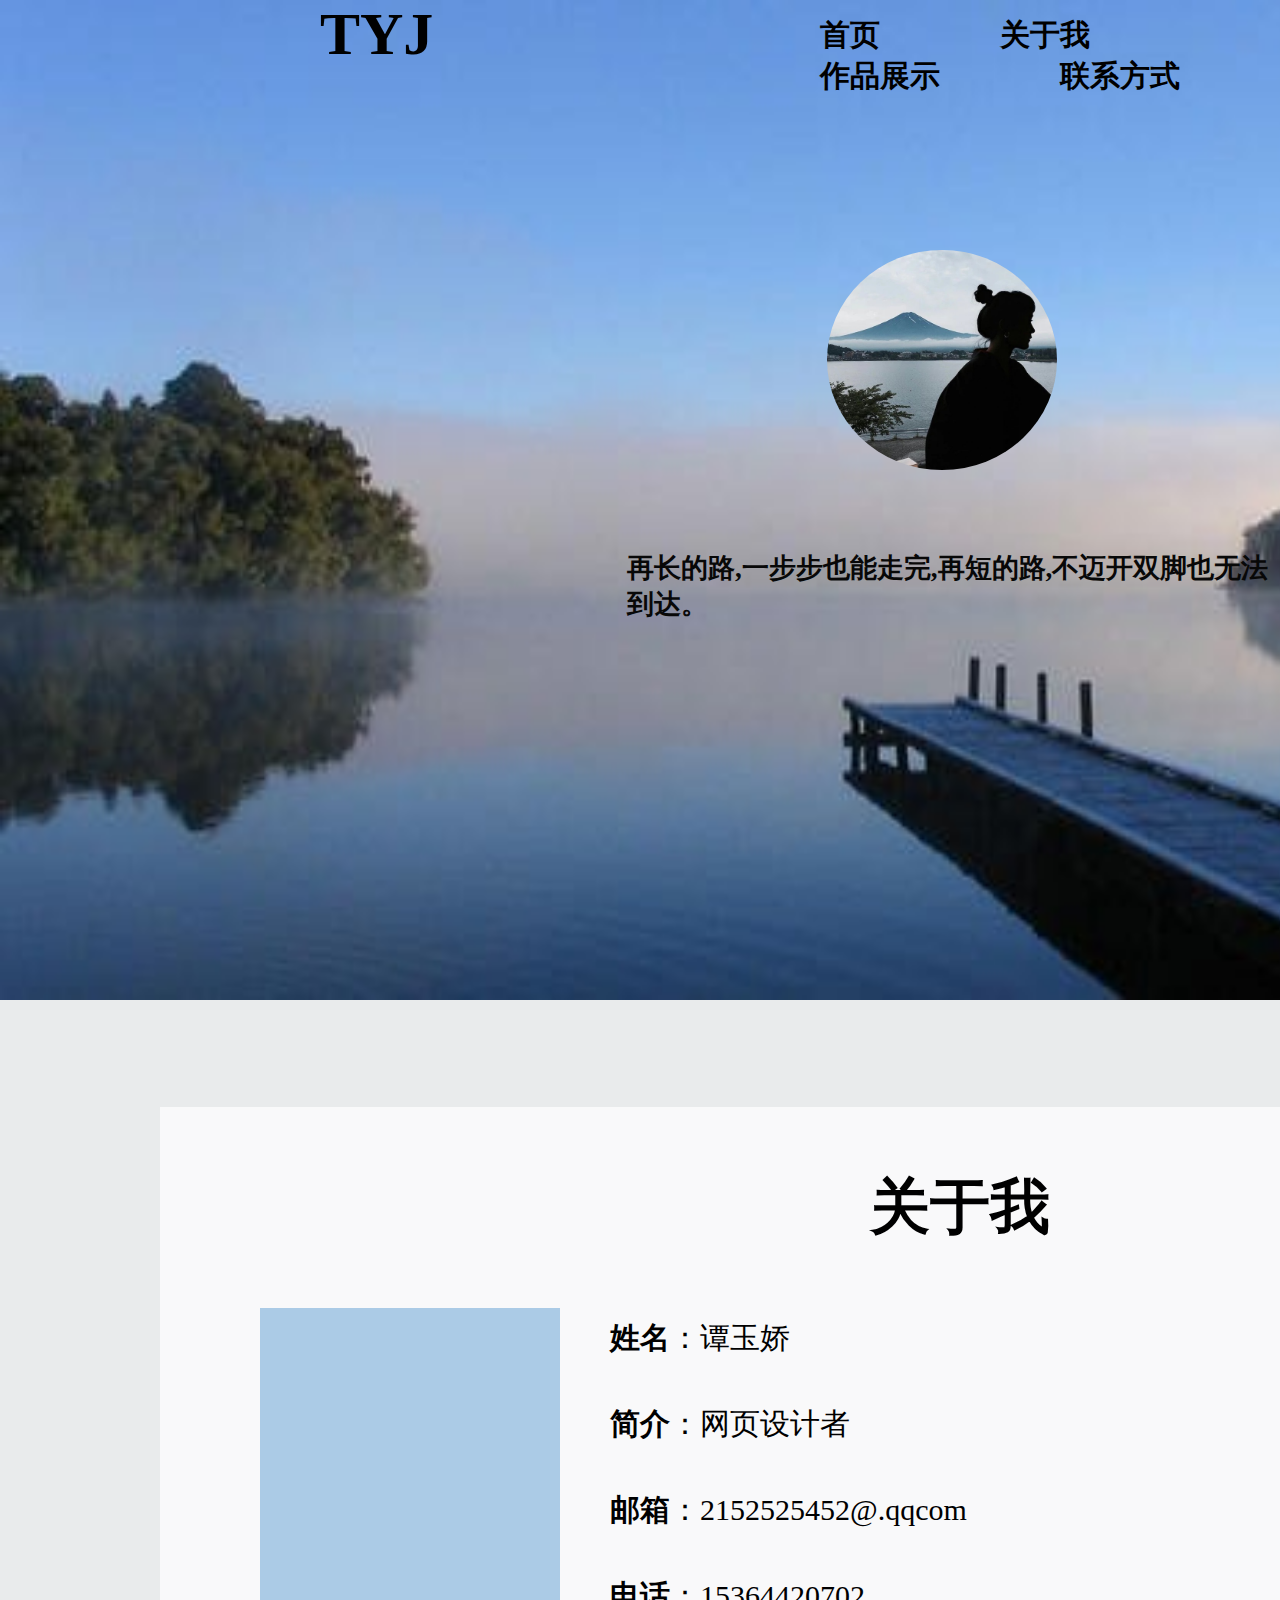
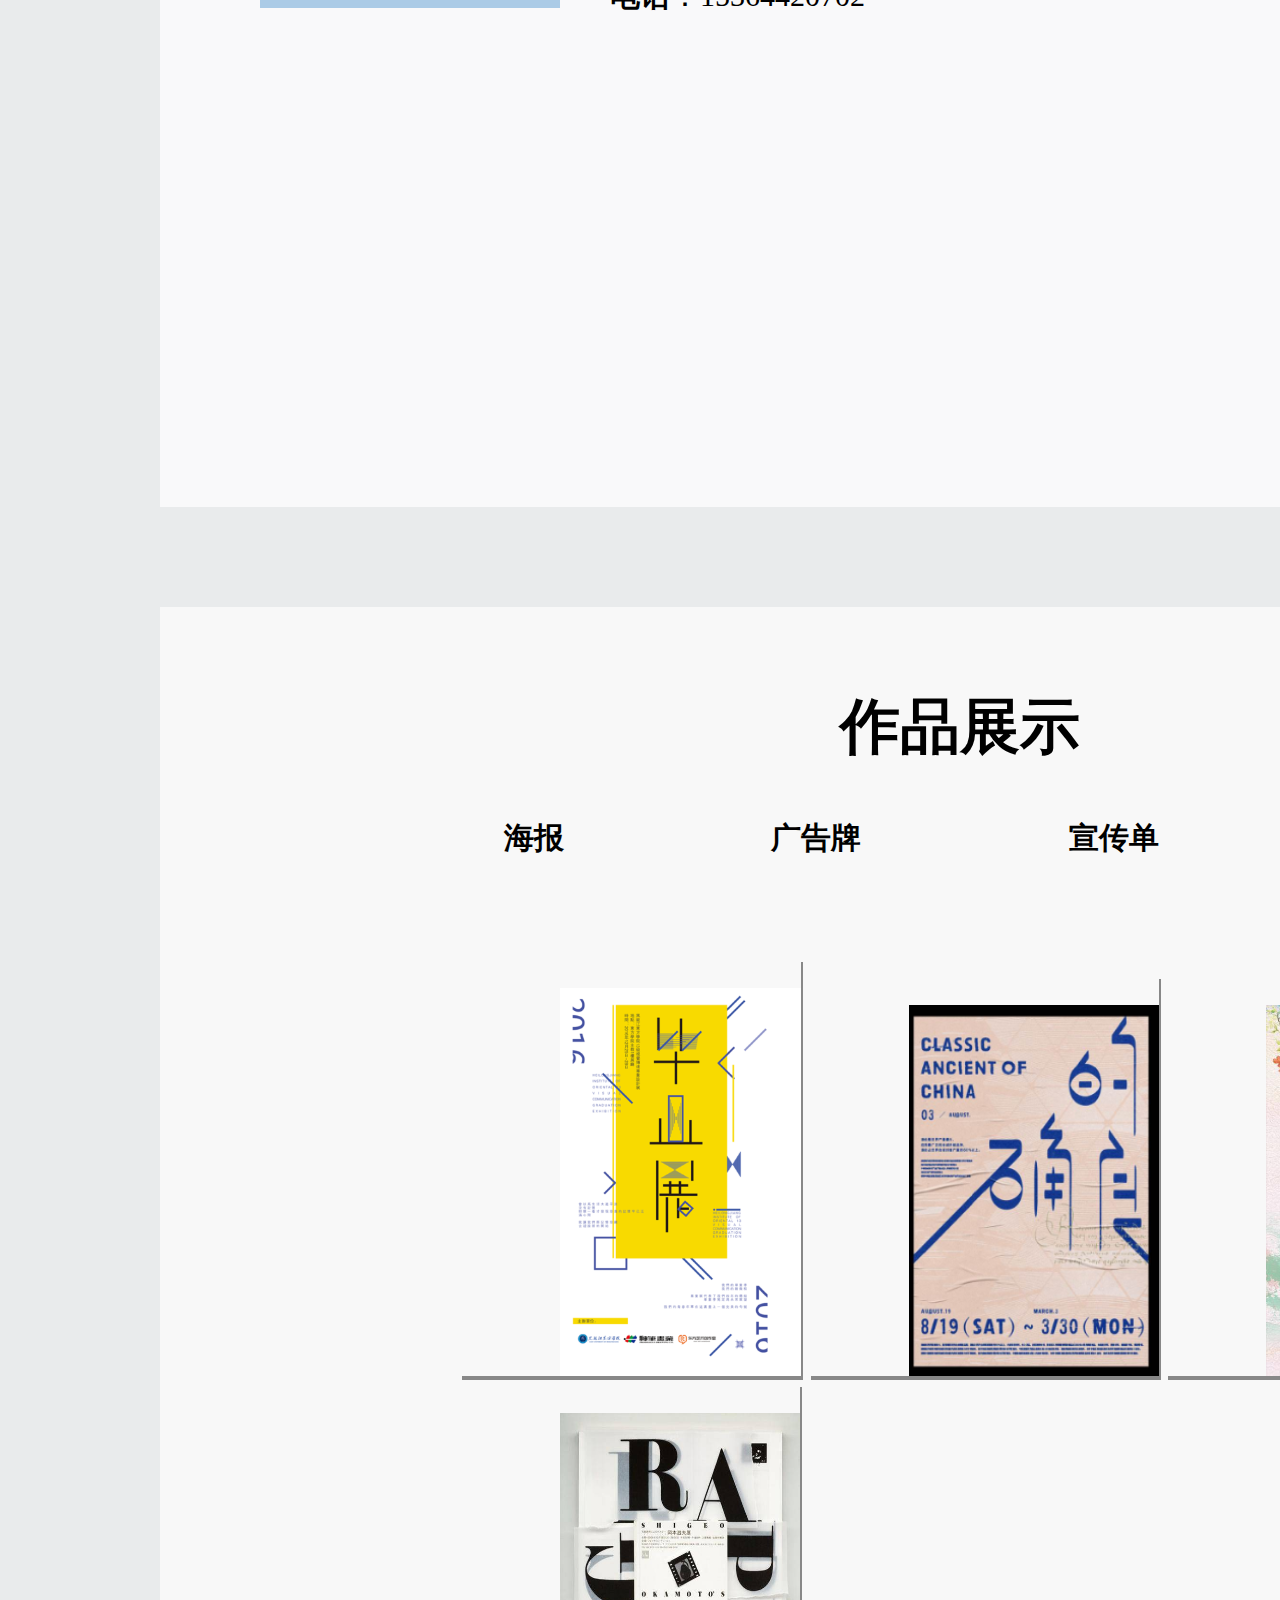
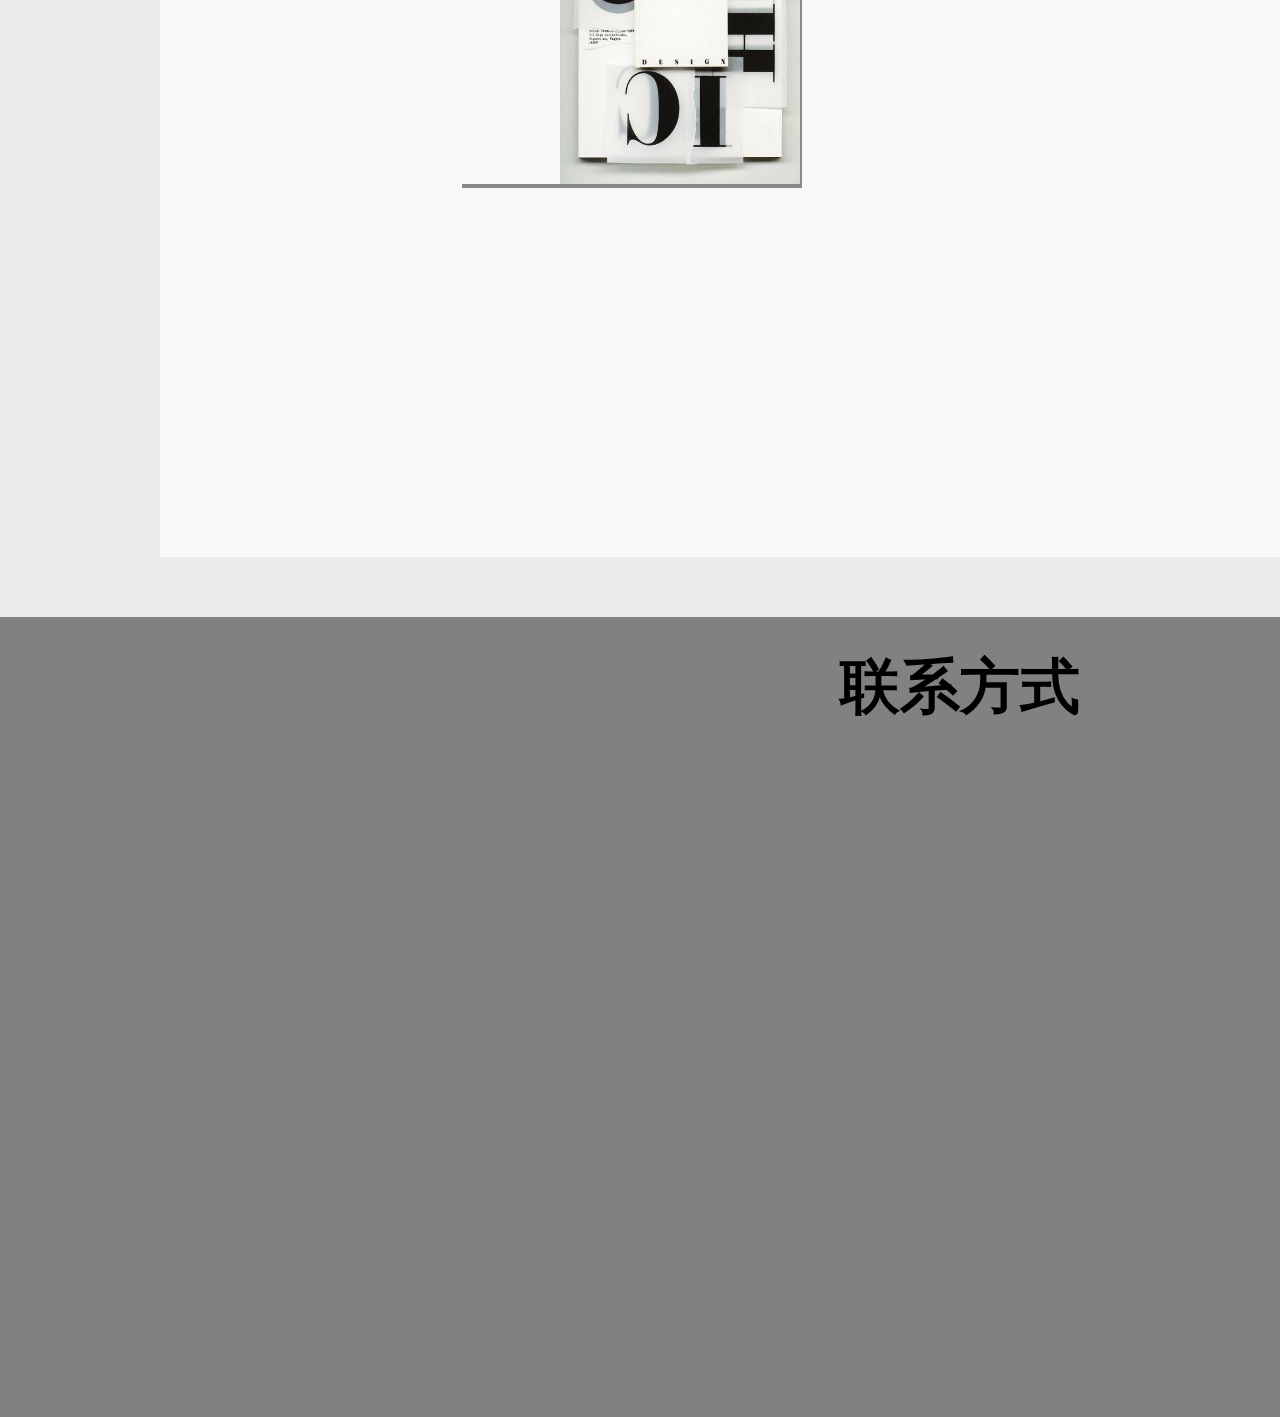
<file: index.html>
<!DOCTYPE html>
<html lang="en">
<head>
    <meta charset="UTF-8">
    <meta name="viewport" content="width=device-width, initial-scale=1.0">
    <title>Document</title>
    <link   rel="stylesheet"    type="text/css" href="css\css1.css">
</head>
<body>
    <div class="bk">
        <h1>TYJ</h1>
            <ul> 
                <li><a href="#">首页</a></li>
                <li><a href="#">关于我</a></li>
                <li><a href="#">作品展示</a></li>
                <li><a href="#">联系方式</a></li>
            </ul>
        <img class="tx" src="img/t1.jpeg">
        <div class="mj">再长的路,一步步也能走完,再短的路,不迈开双脚也无法到达。</div>
        <img src="img/b1.jpg" width="1920" height="1000px">
    <div class="zwjs">
        <h2>关于我</h2>
        <div class="tp"></div>
        <ul>
            <li>姓名<span>：谭玉娇</span></li></br>
            <li class="yx">简介<span>：网页设计者</span></li></br>
            <li>邮箱<span>：2152525452@.qqcom</span></li></br>
            <li>电话<span>：15364420702</span></li></br>

        </ul>
        <div class=""></div>
    </div>
    
    <div class="zp">
        <h2>作品展示</h2>
        <div class="yy">
            <a href="##">海报</a>
            <a href="##">广告牌</a>
            <a href="##">宣传单</a>
            <a href="##">名片</a>
        </div>
        <div   class="t">
            <img src="img/z1.png">
            <img src="img/z2.png" width="250px" height="371px">
            <img src="img/z3.jpg" width="240px" height="371px">
            <img src="img/z4.jpg" width="240px" height="371px">
            
        </div>
    </div>

    <div    class="lxfs">
        <h2>联系方式</h2>
        
    
   </div>
</body>
</html>
</file>
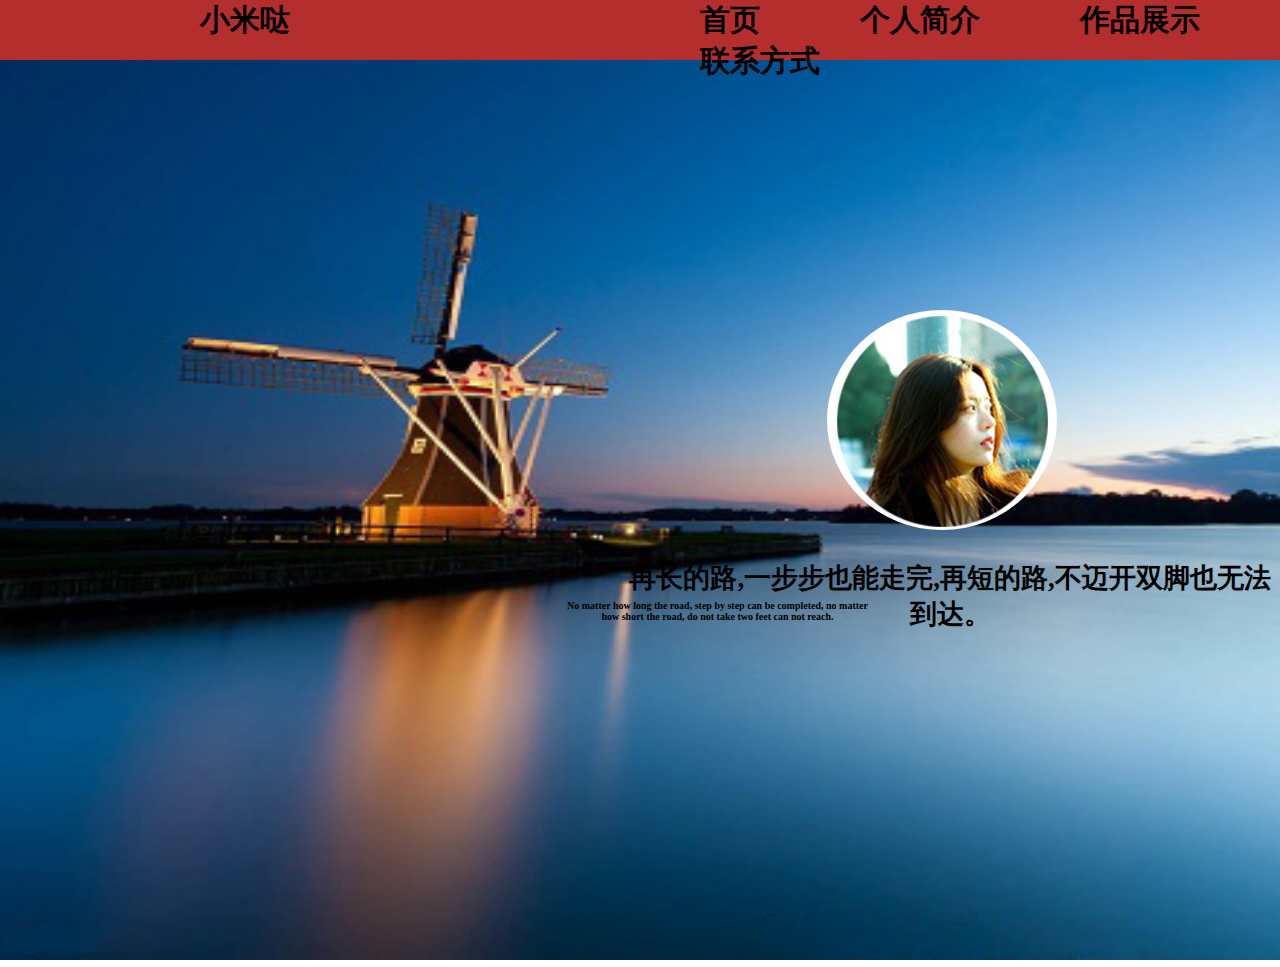
<file: Untitled-2.html>
<!DOCTYPE html>
<html lang="en">
<head>
    <meta charset="UTF-8">
    <meta name="viewport" content="width=device-width, initial-scale=1.0">
    <title>Document</title>
    <link rel="stylesheet" type="text/css" href="css/css2.css">
</head>
<body>
    <div class="tb">
            <h2>小米哒</h2>
            <ul>
                <li><a href="##">首页</a></li>
                <li><a href="##">个人简介</a></li>
                <li><a href="##">作品展示</a></li>
                <li><a href="##">联系方式</a></li>
            </ul>
            <div class="bj"></div>
        <img class="tx" src="img/tx3.jpg" width="230px" height="220px">
        <div class="wz">再长的路,一步步也能走完,再短的路,不迈开双脚也无法到达。<br></div>
        <div class="yw">No matter how long the road, step by step can be completed, no matter<br>
            how short the road, do not take two feet can not reach.</div>
        <img class="ty" src="img/tx1.jpg" width="1920px" height="900px">
    </div>
    
    <div class="xnr"></div>
    <div class="zhunr"></div>
    
</body>
</html>
</file>
<file: css/css2.css>
*{     
     margin:0px;
     padding:0px;
}
body
    {
        width: 1920px;
        color: #000;
        margin: auto;
        font-size: 30px;
        font-weight: 700;
        font-family:"微软雅黑";
    }/**/
ul
    {
        list-style-type:none;
    }/**/
a
    {
        text-decoration: none;
        justify-content: flex-start;
    }/**/
.tb
    {
        width: 1920px;
        text-align: center;
        
        

    }
.tb h2
    {
        position: absolute;
        margin-left: 200px;
        font-size: 30px;
       
    }
.tb ul
    {
        margin-left: 600px;
        position: absolute;
        font-size: 30px;
        
    }
.tb ul li
    {
        float: left;
        margin-left:100px;
        color: #000;   
    }
.tb ul li a
    {
        color: #000;
    }
.tb .bj
    {
        height:60px;
        background: rgb(180, 46, 46);
        
    }
.tb .tx
      {
            border-radius:50%;
            position: absolute;
            margin-left: 827px;
            margin-top: 250px;
            
           
        }/*头像样式*/
    
.tb img
    {
        
    }
.tb .wz
    {
        position: absolute;
        margin-top: 500px;
        margin-left: 620px;
        font-size: 27px;
        
    }
.tb .yw
    {
        position: absolute;
        margin-top: 540px;
        margin-left: 567px;
        font-size: 10px;
        font-family:"宋体";
        
        
    }
.tb .wz  br span
    {
        font-size: 30px;
    }
</file>
